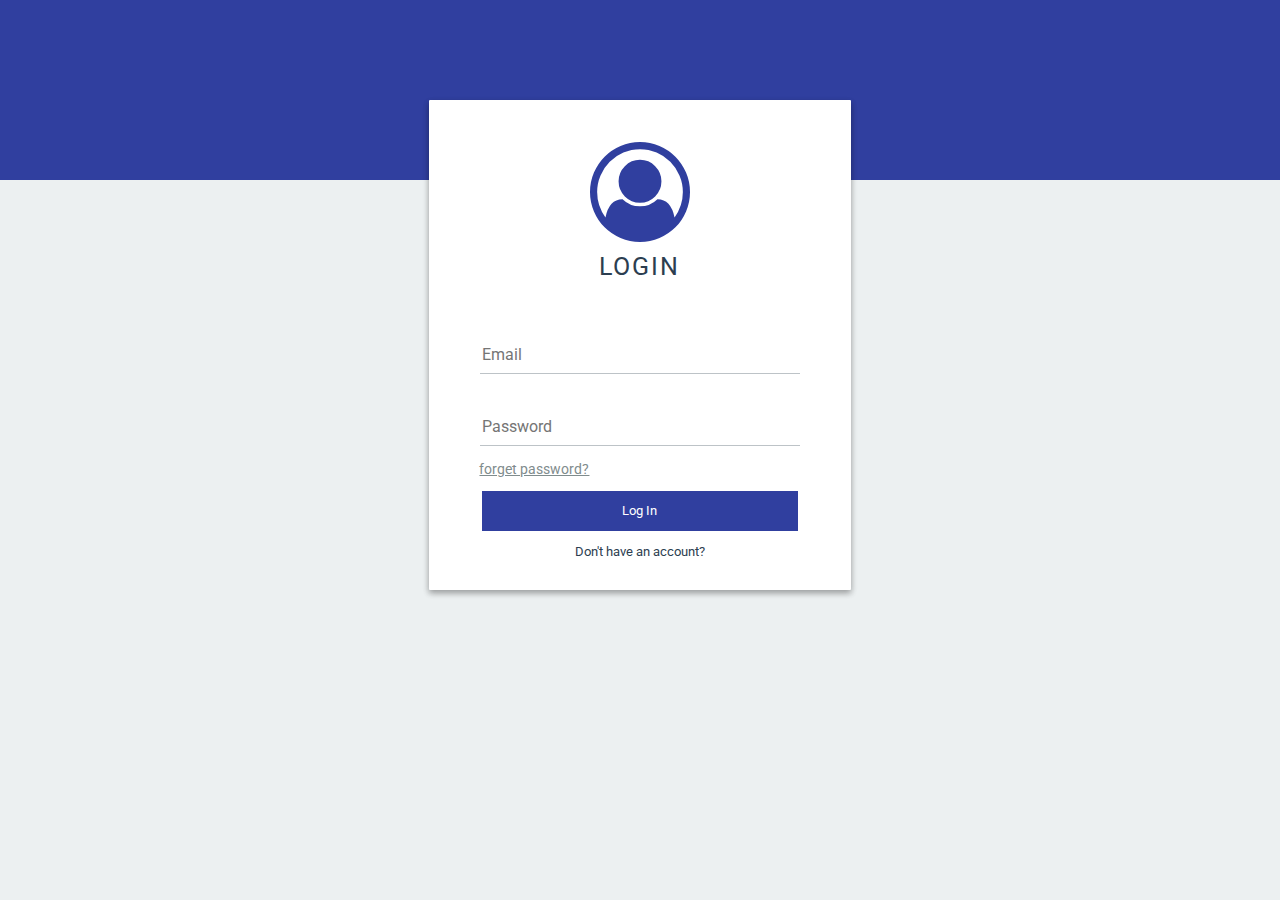
<file: login/login.html>
<!DOCTYPE html>
<html lang="en">
<head>
	<meta charset="UTF-8">
	<meta name="viewport" content="width=device-width, initial-scale=1">
	<title>Login</title>
	<link rel="stylesheet" href="https://cdnjs.cloudflare.com/ajax/libs/font-awesome/4.7.0/css/font-awesome.min.css">
	<link rel="stylesheet" type="text/css" href="loginStyle.css">
</head>
<body>
	<div class="wrapper">
		<header></header>
		<section>
			<div class="loginForm">
				<div class="loginForm__header">
					<i class="fa fa-user-circle-o loginForm__header-icon" aria-hidden="true"></i>
					<p class="loginForm__header-title">Login</p>
				</div>
				<form class="loginForm__body">
					<input type="text" class="loginForm__body-inputField" placeholder="Email">
					<input type="Password" class="loginForm__body-inputField" placeholder="Password">
						
				</form>
				<label class="loginForm__pwdreset">forget password?</label>
				<div class="loginForm__footer">
					<button class="loginForm__footer-submitButton">Log In</button>
					<p class="loginForm__footer-account">Don't have an account?</p>
				</div>
			</div>
			
		</section>
		
	</div>
	<script src="https://ajax.googleapis.com/ajax/libs/jquery/3.2.1/jquery.min.js"></script>
	<script src="loginScript.js"></script>

</body>
</html>
</file>
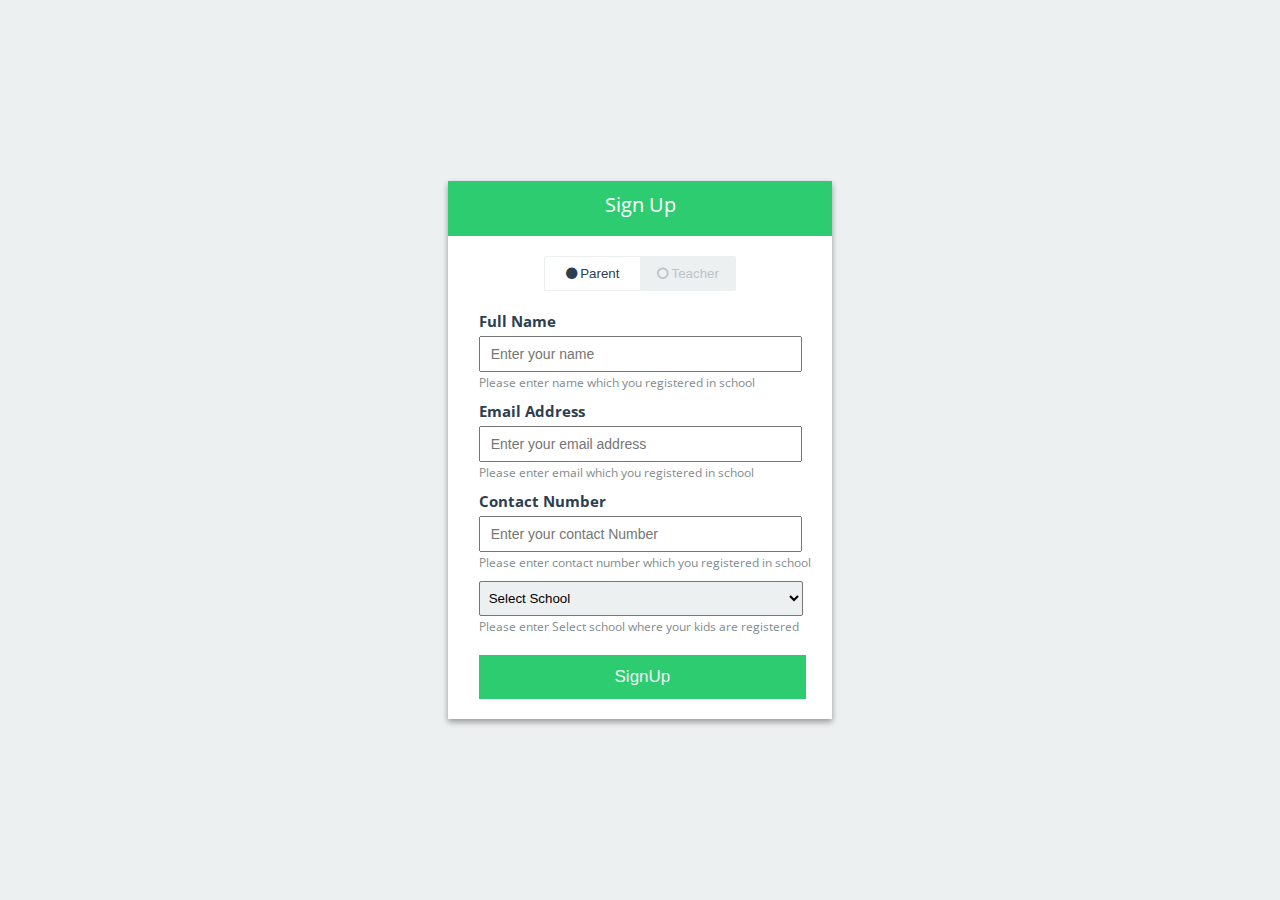
<file: login_page/login.html>
<!DOCTYPE html>
<html lang="en">
	<head>
		<meta charset="UTF-8">
		<meta name="viewport" content="width=device-width,initial-scale=1">
		<title>login page</title>
		<link rel="stylesheet" href="https://cdnjs.cloudflare.com/ajax/libs/font-awesome/4.7.0/css/font-awesome.min.css">
		<link rel="stylesheet" href="login_style.css">
	</head>
	<body>
		<div class="wrapper">
			<section class="signup">
				<div class="signup__header">
					<p>Sign Up</p>
				</div>
				<div class="signup__option">
					<button class="btn btn--active"  data-tab="parent"><i class="fa fa-circle" aria-hidden="true"></i> Parent
					</button>
					<button class="btn"  data-tab="teacher">
						<i class="fa fa-circle-o" aria-hidden="true"></i>

					Teacher</button>
				</div>
				<div class="signup__form signup__form--open" id="parent">
					<div class="signup__form-inputgroup">
						<label><strong>Full Name</strong></label>
						<input type="text" class="inputField " placeholder="Enter your name">
						<label class="message">Please enter name which you registered in school</label>
					</div>
					<div class="signup__form-inputgroup">
						<label><strong>Email Address</strong></label>
						<input type="email" class="inputField"  placeholder="Enter your email address">
						<label class="message">Please enter email which you registered in school</label>
					</div>
					<div class="signup__form-inputgroup">
						<label><strong>Contact Number</strong></label>
						<input type="text" class="inputField"  placeholder="Enter your contact Number">
						<label class="message">Please enter contact number which you registered in school</label>
					</div>
					<div class="signup__form-inputgroup">
						<select id="school" class="schoolField" name="school">
							<option selected>Select School</option>
							<option value="au">123</option>
							<option value="ca">456</option>
							<option value="usa">789</option>
						</select>
						<label class="message">Please enter Select school where your kids are registered</label>
					</div>
					<button class="btnsubmit">SignUp</button>
				</div>

				<div class="signup__form " id="teacher">
					<div class="signup__form-inputgroup">
						<label><strong>Full Name</strong></label>
						<input type="text" class="inputField " placeholder="Enter your name">
						<label class="message">Please enter name which you registered in school</label>
					</div>
					<div class="signup__form-inputgroup">
						<label><strong>Email Address</strong></label>
						<input type="email" class="inputField"  placeholder="Enter your email address">
						<label class="message">Please enter email which you registered in school</label>
					</div>
					<div class="signup__form-inputgroup">
						<label><strong>Contact Number</strong></label>
						<input type="text" class="inputField"  placeholder="Enter your contact Number">
						<label class="message">Please enter contact number which you registered in school</label>
					</div>
					<div class="signup__form-inputgroup">
						<label><strong>Class Teacher</strong></label>
						<input type="text" class="inputField"  placeholder="Enter your contact Number">
						<label class="message">Please enter contact number which you registered in school</label>
					</div>
					<div class="signup__form-inputgroup">
						<select id="school" class="schoolField" name="school">
							<option selected>Select School</option>
							<option value="au">123</option>
							<option value="ca">456</option>
							<option value="usa">789</option>
						</select>
						<label class="message">Please enter Select school where your kids are registered</label>
					</div>
					<button class="btnsubmit">SignUp</button>
				</div>
			</section>
		</div>
		<!-- end of wrapper -->
		<script src="https://ajax.googleapis.com/ajax/libs/jquery/3.2.1/jquery.min.js"></script>

		<script type="text/javascript" src="login_script.js"></script>
	</body>
</html>
</file>
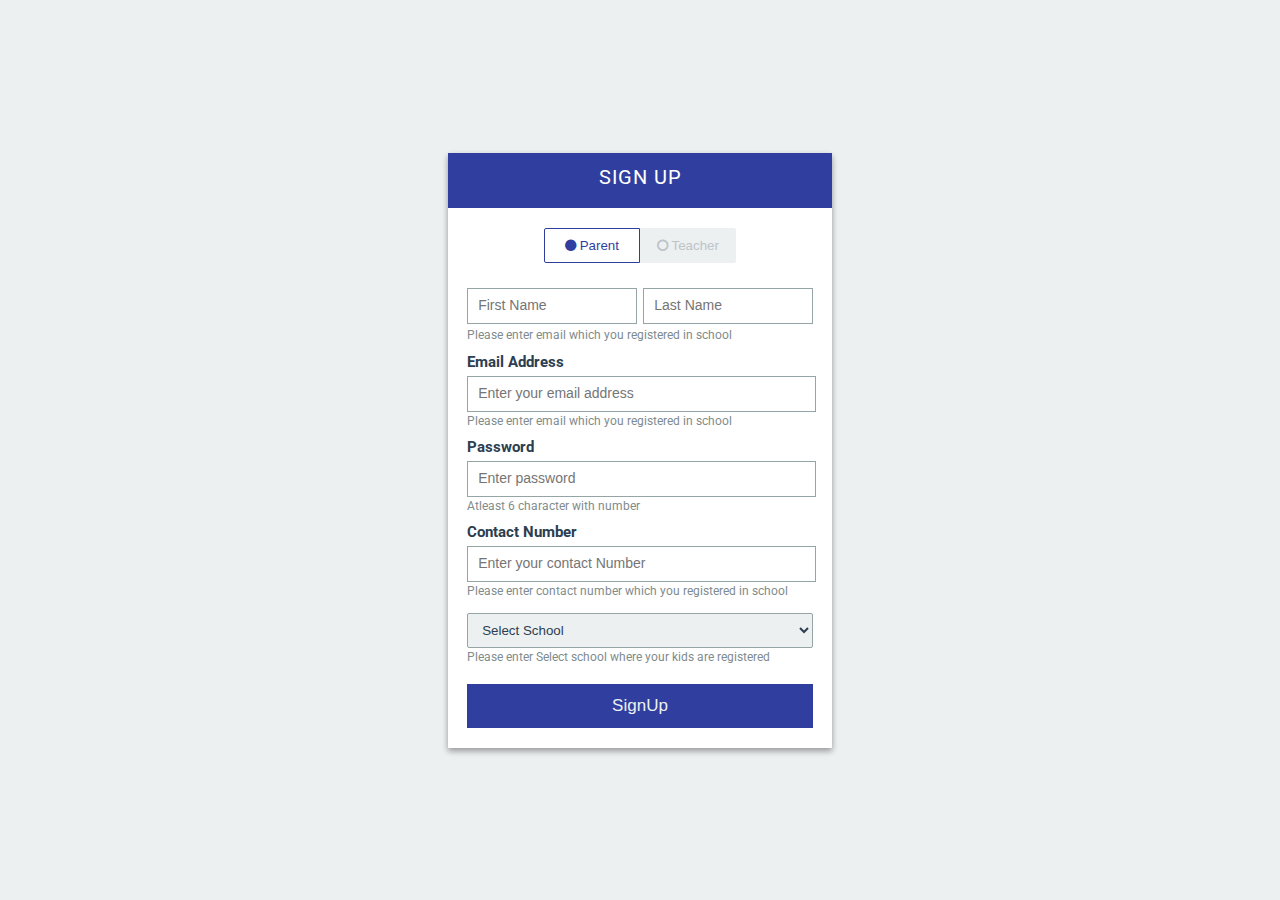
<file: signup/signup.html>
<!DOCTYPE html>
<html lang="en">
	<head>
		<meta charset="UTF-8">
		<meta name="viewport" content="width=device-width,initial-scale=1">
		<title>login page</title>
		<link rel="stylesheet" href="https://cdnjs.cloudflare.com/ajax/libs/font-awesome/4.7.0/css/font-awesome.min.css">
		<link rel="stylesheet" href="signupStyle.css">
	</head>
	<body>
		<div class="wrapper">
			<section class="signup">
				<div class="signup__header">
					<p>Sign Up</p>
				</div>
				<div class="signup__option">
					<button class="btn btn--active"  data-tab="parent"><i class="fa fa-circle" aria-hidden="true"></i> Parent
					</button>
					<button class="btn"  data-tab="teacher">
						<i class="fa fa-circle-o" aria-hidden="true"></i>

					Teacher</button>
				</div>
				<div class="signup__form signup__form--open" id="parent">
					<div class="signup__form-inputgroup" id="firstLastName">
						
						<input type="text" class="inputField " placeholder="First Name">
						<input type="text" class="inputField " placeholder="Last Name">
						
					</div>
					<label class="message--fullname">Please enter email which you registered in school</label>
					<div class="signup__form-inputgroup">
						<label><strong>Email Address</strong></label>
						<input type="email" class="inputField"  placeholder="Enter your email address">
						<label class="message">Please enter email which you registered in school</label>
					</div>

					<div class="signup__form-inputgroup">
						<label><strong>Password</strong></label>
						<input type="Password" class="inputField passwordField"  placeholder="Enter password">
						<label class="message">Atleast 6 character with number</label>
					</div>
					<div class="signup__form-inputgroup">
						<label><strong>Contact Number</strong></label>
						<input type="number" class="inputField"  placeholder="Enter your contact Number">
						<label class="message">Please enter contact number which you registered in school</label>
					</div>
					<div class="signup__form-inputgroup">
						<select id="school" class="inputField schoolField" name="school">
							<option value="0" selected>Select School</option>
							<option value="first">123</option>
							<option value="second">456</option>
							<option value="third">789</option>
						</select>
						<label class="message">Please enter Select school where your kids are registered</label>
					</div>
					<button class="btnsubmit">SignUp</button>
				</div>

				<div class="signup__form " id="teacher">
					<div class="signup__form-inputgroup" id="firstLastName">
						
						<input type="text" class="inputField " placeholder="First Name">
						<input type="text" class="inputField " placeholder="Last Name">
						
					</div>

					<label class="message--fullname">Please enter email which you registered in school</label>
					<div class="signup__form-inputgroup">
						<label><strong>Email Address</strong></label>
						<input type="email" class="inputField"  placeholder="Enter your email address">
						<label class="message">Please enter email which you registered in school</label>
					</div>
					<div class="signup__form-inputgroup">
						<label><strong>Password</strong></label>
						<input type="Password" class="inputField passwordField"  placeholder="Enter password">
						<label class="message">Atleast 5 character with number</label>
					</div>
					<div class="signup__form-inputgroup">
						<label><strong>Contact Number</strong></label>
						<input type="number" class="inputField"  placeholder="Enter your contact Number">
						<label class="message">Please enter contact number which you registered in school</label>
					</div>
					
					
					<div class="signup__form-inputgroup">
						<select id="school" class="inputField schoolField" name="school">
							<option value="0" selected>Select School</option>
							<option value="123">123</option>
							<option value="456">456</option>
							<option value="789">789</option>
						</select>
						<label class="message">Please enter Select school where your kids are registered</label>
					</div>
					<button class="btnsubmit">SignUp</button>
				</div>
			</section>
		</div>
		<!-- end of wrapper -->
		<script src="https://ajax.googleapis.com/ajax/libs/jquery/3.2.1/jquery.min.js"></script>

		<script type="text/javascript" src="signupScript.js"></script>
	</body>
</html>
</file>
<file: login/loginStyle.css>
@import url("https://fonts.googleapis.com/css?family=Roboto");
* {
  font-family: 'Roboto', sans-serif; }

html, body {
  height: 100%;
  width: 100%;
  padding: 0;
  margin: 0;
  background-color: #ecf0f1; }

.wrapper {
  width: 100%;
  height: 100%;
  background-color: #ecf0f1; }
  .wrapper header {
    height: 180px;
    background-color: #303F9F; }
  .wrapper section {
    display: flex;
    justify-content: center; }

.loginForm {
  position: absolute;
  top: 100px;
  height: 490px;
  width: 33%;
  background-color: white;
  box-shadow: 0 3px 6px rgba(0, 0, 0, 0.16), 0 3px 6px rgba(0, 0, 0, 0.23);
  border-radius: 1px; }
  .loginForm__header {
    padding-top: 10%;
    display: flex;
    flex-direction: column;
    justify-content: center;
    align-items: center; }
    .loginForm__header-icon {
      color: #303F9F;
      font-size: 100px; }
    .loginForm__header-title {
      margin: 0;
      margin-top: 10px;
      color: #2c3e50;
      font-size: 25px;
      text-transform: uppercase;
      letter-spacing: 2px; }
  .loginForm__pwdreset {
    color: #7f8c8d;
    padding-left: 12%;
    font-size: 14px;
    cursor: pointer;
    text-decoration: underline; }
    .loginForm__pwdreset:hover {
      color: #323838; }
  .loginForm__body {
    display: flex;
    flex-direction: column;
    width: 100%;
    padding-top: 5%;
    padding-bottom: 3%;
    justify-content: center;
    align-items: center; }
    .loginForm__body-inputField {
      width: 75%;
      height: 35px;
      padding-top: 10px;
      margin-top: 25px;
      border: 0;
      font-size: 16px;
      color: #2c3e50;
      border-bottom: 1.5px solid #bdc3c7; }
      .loginForm__body-inputField:focus, .loginForm__body-inputField:active {
        outline: none; }
      .loginForm__body-inputField::placeholder {
        position: relative;
        font-weight: 400;
        top: 0;
        transition: top 0.2s;
        transition-timing-function: ease; }
      .loginForm__body-inputField:focus {
        border-bottom: 1.5px solid #303F9F; }
        .loginForm__body-inputField:focus::placeholder {
          top: -20px;
          color: #303F9F;
          font-weight: 300; }
      .loginForm__body-inputField--focuss {
        border-bottom: 1.5px solid #303F9F; }
      .loginForm__body-inputField--success {
        border-bottom: 1.5px solid #303F9F; }
      .loginForm__body-inputField--error {
        border-bottom: 1.5px solid #e74c3c; }
  .loginForm__footer {
    padding-top: 3%;
    display: flex;
    flex-direction: column;
    align-items: center; }
    .loginForm__footer-submitButton {
      border: 1px solid black;
      background-color: #303F9F;
      border: 0;
      color: white;
      height: 40px;
      width: 75%;
      cursor: pointer; }
      .loginForm__footer-submitButton:focus, .loginForm__footer-submitButton:active {
        outline: none; }
    .loginForm__footer-account {
      color: #2c3e50;
      font-size: 13px;
      cursor: pointer; }
  @media screen and (max-width: 760px) {
    .loginForm {
      top: 0;
      width: 100%;
      height: auto; }
      .loginForm__header {
        margin-top: 20%; }
        .loginForm__header-icon {
          font-size: 125px; }
      .loginForm__body {
        padding-top: 40px; }
        .loginForm__body-inputField {
          width: 80%;
          font-size: 20px;
          margin-top: 30px; }
      .loginForm__footer {
        padding-top: 50px; } }

/*# sourceMappingURL=loginStyle.css.map */
</file>
<file: login_page/login_style.css>
@import url("https://fonts.googleapis.com/css?family=Open+Sans");
html, body {
  width: 100%;
  height: 100%;
  margin: 0;
  padding: 0;
  background-color: #ecf0f1;
  font-family: 'Open Sans', sans-serif; }

p {
  margin: 0; }

.wrapper {
  height: 100%;
  width: 100%;
  top: 0;
  display: flex;
  justify-content: center;
  align-items: center; }

.signup {
  background-color: white;
  height: auto;
  width: 30%;
  transition: height 0.3s;
  transition-timing-function: ease-out;
  box-shadow: 0 3px 6px rgba(0, 0, 0, 0.16), 0 3px 6px rgba(0, 0, 0, 0.23); }
  @media screen and (max-width: 760px) {
    .signup {
      width: 100%; } }
  .signup .signup__header {
    height: 55px;
    width: 100%;
    background-color: #2ecc71;
    text-align: center; }
    .signup .signup__header p {
      color: white;
      font-size: 20px;
      padding-top: 10px; }
  .signup .signup__option {
    padding-top: 20px;
    display: flex;
    justify-content: center; }
    .signup .signup__option .btn {
      background-color: #ecf0f1;
      color: #bdc3c7;
      border: 0px;
      border-radius: 2px;
      border-top-left-radius: 0;
      border-bottom-left-radius: 0;
      height: 35px;
      width: 25%;
      cursor: pointer;
      border: 1px solid #ecf0f1; }
      .signup .signup__option .btn:focus, .signup .signup__option .btn:active {
        outline: none; }
    .signup .signup__option .btn:first-child {
      border-right: 0;
      border-radius: 2px;
      border-top-right-radius: 0;
      border-bottom-right-radius: 0; }
    .signup .signup__option .btn--active {
      background-color: transparent;
      color: #2c3e50; }
  .signup .signup__form {
    margin-left: 8%;
    margin-right: 5%;
    padding-top: 10px;
    margin-bottom: 20px;
    height: auto;
    display: none; }
    .signup .signup__form .signup__form-inputgroup {
      display: flex;
      flex-direction: column;
      margin-top: 10px; }
      .signup .signup__form .signup__form-inputgroup label {
        font-size: 15px;
        color: #2c3e50; }
      .signup .signup__form .signup__form-inputgroup .message {
        margin-top: 2px;
        color: #7f8c8d;
        font-size: 12px; }
      .signup .signup__form .signup__form-inputgroup .inputField {
        width: 92%;
        height: 30px;
        padding-left: 10px;
        margin-top: 5px;
        color: #2c3e50; }
        .signup .signup__form .signup__form-inputgroup .inputField::placeholder {
          font-size: 14px; }
        .signup .signup__form .signup__form-inputgroup .inputField:focus, .signup .signup__form .signup__form-inputgroup .inputField:active {
          outline: none; }
      .signup .signup__form .signup__form-inputgroup .input--state-error {
        border: 1px solid red; }
      .signup .signup__form .signup__form-inputgroup .schoolField {
        width: 97%;
        height: 35px;
        padding-left: 5px;
        border-radius: 2px;
        background-color: #ecf0f1; }
        .signup .signup__form .signup__form-inputgroup .schoolField:focus, .signup .signup__form .signup__form-inputgroup .schoolField:active {
          outline: none; }
    .signup .signup__form .btnsubmit {
      background-color: #2ecc71;
      border: 0;
      width: 98%;
      font-size: 17px;
      padding-top: 12px;
      padding-bottom: 12px;
      color: #ecf0f1;
      margin-top: 20px;
      cursor: pointer; }
      .signup .signup__form .btnsubmit:focus, .signup .signup__form .btnsubmit:active {
        outline: none; }
      .signup .signup__form .btnsubmit:hover {
        color: white; }
  .signup .signup__form--open {
    display: block; }

/*# sourceMappingURL=login_style.css.map */
</file>
<file: signup/signupStyle.css>
@import url("https://fonts.googleapis.com/css?family=Roboto");
html, body {
  width: 100%;
  height: 100%;
  margin: 0;
  padding: 0;
  background-color: #ecf0f1;
  font-family: 'Roboto', sans-serif; }

p {
  margin: 0; }

.wrapper {
  height: 100%;
  width: 100%;
  top: 0;
  display: flex;
  justify-content: center;
  align-items: center; }

.signup {
  background-color: white;
  height: auto;
  width: 30%;
  transition: height 0.4s;
  transition-timing-function: ease-out;
  box-shadow: 0 3px 6px rgba(0, 0, 0, 0.16), 0 3px 6px rgba(0, 0, 0, 0.23); }
  @media screen and (max-width: 760px) {
    .signup {
      width: 100%; } }
  .signup .signup__header {
    height: 55px;
    width: 100%;
    background-color: #303F9F;
    text-align: center; }
    .signup .signup__header p {
      color: white;
      font-size: 20px;
      padding-top: 12px;
      text-transform: uppercase;
      letter-spacing: 1px; }
  .signup .signup__option {
    padding-top: 20px;
    display: flex;
    justify-content: center; }
    .signup .signup__option .btn {
      background-color: #ecf0f1;
      color: #bdc3c7;
      border: 0px;
      border-radius: 2px;
      border-top-left-radius: 0;
      border-bottom-left-radius: 0;
      height: 35px;
      width: 25%;
      cursor: pointer;
      border: 1px solid #ecf0f1; }
      .signup .signup__option .btn:focus, .signup .signup__option .btn:active {
        outline: none; }
    .signup .signup__option .btn:first-child {
      border-right: 0;
      border-radius: 2px;
      border-top-right-radius: 0;
      border-bottom-right-radius: 0; }
    .signup .signup__option .btn--active {
      background-color: transparent;
      color: #303F9F;
      border: 1px solid #303F9F !important; }
  .signup #firstLastName {
    display: flex;
    flex-direction: row;
    justify-content: space-between; }
    .signup #firstLastName .inputField {
      width: 45%; }
  .signup .signup__form {
    margin-left: 5%;
    margin-right: 5%;
    padding-top: 10px;
    margin-bottom: 20px;
    height: auto;
    display: none; }
    .signup .signup__form .message--fullname {
      color: #7f8c8d;
      font-size: 12px; }
    .signup .signup__form .signup__form-inputgroup {
      display: flex;
      flex-direction: column;
      margin-top: 10px; }
      .signup .signup__form .signup__form-inputgroup label {
        font-size: 15px;
        color: #2c3e50; }
      .signup .signup__form .signup__form-inputgroup .message {
        margin-top: 2px;
        color: #7f8c8d;
        font-size: 12px; }
      .signup .signup__form .signup__form-inputgroup .inputField {
        width: 97%;
        height: 32px;
        border: 1px solid #95a5a6;
        padding-left: 10px;
        margin-top: 5px;
        color: #2c3e50; }
        .signup .signup__form .signup__form-inputgroup .inputField::placeholder {
          font-size: 14px; }
        .signup .signup__form .signup__form-inputgroup .inputField:focus, .signup .signup__form .signup__form-inputgroup .inputField:active {
          outline: none; }
      .signup .signup__form .signup__form-inputgroup .input--state-error {
        border: 0;
        border: 1px solid #e74c3c; }
      .signup .signup__form .signup__form-inputgroup .schoolField {
        width: 100%;
        height: 35px;
        border-radius: 2px;
        background-color: #ecf0f1; }
        .signup .signup__form .signup__form-inputgroup .schoolField:focus, .signup .signup__form .signup__form-inputgroup .schoolField:active {
          outline: none; }
    .signup .signup__form .btnsubmit {
      background-color: #303F9F;
      border: 0;
      width: 100%;
      font-size: 17px;
      padding-top: 12px;
      padding-bottom: 12px;
      color: #ecf0f1;
      margin-top: 20px;
      cursor: pointer; }
      .signup .signup__form .btnsubmit:focus, .signup .signup__form .btnsubmit:active {
        outline: none; }
      .signup .signup__form .btnsubmit:hover {
        color: white; }
  .signup .signup__form--open {
    display: block; }

/*# sourceMappingURL=signupStyle.css.map */
</file>
